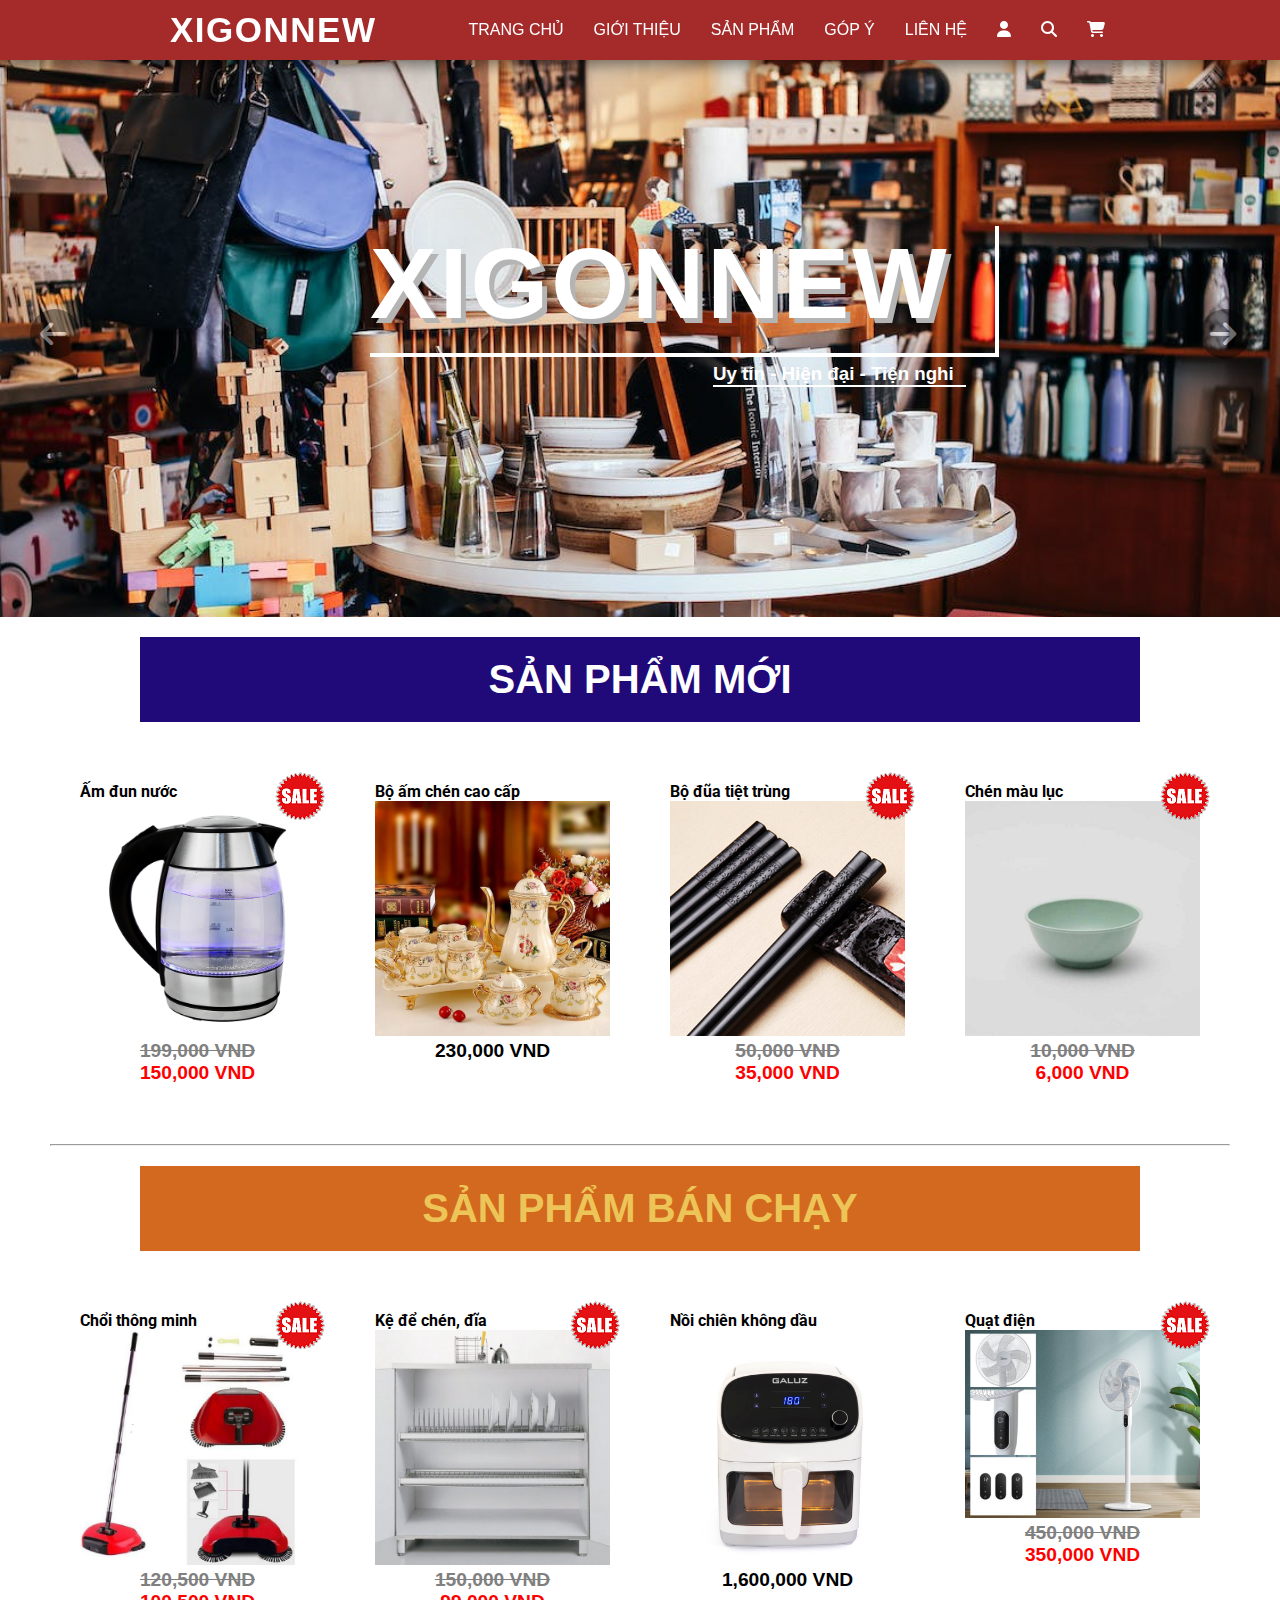
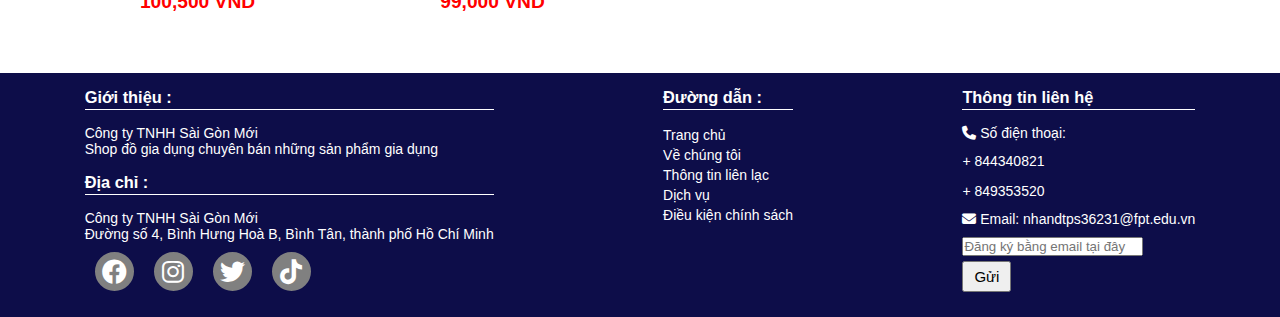
<file: IT18325-PS36231-Dư Trọng Nhân-ASM2/index.html>
<!DOCTYPE html>
<html lang="en">
    <head>
        <meta charset="UTF-8">
        <meta http-equiv="X-UA-Compatible" content="IE=edge">
        <meta name="viewport" content="width=device-width, initial-scale=1.0">
        <style>
            @import url('https://fonts.googleapis.com/css2?family=Roboto&display=swap');
          </style>
        <link rel="stylesheet"
            href="fontawesome-free-6.2.1-web/css/all.min.css">
        <link rel="stylesheet" href="all.css">
        <link rel="stylesheet" href="index.css">
        <script>
            var manghinh = [];
            var item=1;
             function nap (){
        for(var i=1; i<5; i++){
            manghinh[i]="url(hinh/dogd"+i+".jpeg)";
        }
        }
        setInterval(next, 3000);
        function back(){
            item--;
            if(item == 0){
                item = 4;
            }
            document.getElementById("banner").style.backgroundImage=manghinh[item];
        }
            function next(){
                item++;
                if(item==5){
                    item=1;
                }
                document.getElementById("banner").style.backgroundImage=manghinh[item];
            }
        </script>
        <title>Trang bán hàng</title>
    </head>
    <body onload="nap()">
        <header>
            <div class="inner-header container">
                <a href="" id="logo">XIGONNEW</a>
                <nav>
                    <ul id="main-menu">
                        <li><a href="index.html">Trang chủ</a>
                            <ul>
                                <li><a href="#">Flash sale</a></li>
                                <li><a href="#">Mua nhiều nhất</a></li>
                                <li><a href="#">Free ship</a></li>
                            </ul>
                        </li>
                        <li><a href="introduction.html">Giới thiệu</a></li>
                        <li><a href="#">Sản phẩm</a>
                            <ul>
                                <li><a href="#">Kệ để chén</a></li>
                                <li><a href="#">Tủ lạnh</a></li>
                                <li><a href="#">Máy giặt</a></li>
                                <li><a href="#">Nồi chiên không dầu</a></li>
                                <li><a href="#">Ấm đun nước</a></li>
                            </ul>
                        </li>
                        <li><a href="#">Góp ý</a></li>
                        <li><a href="#">Liên hệ</a>
                            <ul>
                                <li><a href="#">Điện thoại</a></li>
                                <li><a href="#">Email</a></li>
                            </ul>
                        </li>
                        <li><a href="subscribe.html"><i class="fa-solid
                                    fa-user"></i></a></li>
                        <li><a href="#"><i class="fa-solid fa-magnifying-glass"></i></a></li>
                        <li><a href="giohang.html"><i class="fa-solid
                                    fa-cart-shopping"></i></a></li>
                    </ul>
                </nav>
            </div>
        </header>
        <div id="banner">
            <div class="container">
                <div id="chamngon1">
                    <h1>XIGONNEW</h1>
                </div>
                <div id="chamngon2">
                    <h3>Uy tín - Hiện đại - Tiện nghi</h3>
                </div>
            </div>
            <div onclick="back()" id="left">
                <i class="fa-solid fa-arrow-left"></i>
            </div>
            <div onclick="next()" id="right">
                <i class="fa-solid fa-arrow-right"></i>
            </div>
        </div>
        <div class="container informa1">
            <h2>SẢN PHẨM MỚI</h2>
        </div>
        <article class="container2">
            <div class="list_items">
                <div class="column">
                    <div class="sanpham">
                        <div class="icon"><img src="hinh/zyro-image.png" alt=""></div>
                        <div class="ten">Ấm đun nước</div>
                        <img src="hinh/amnuoc.jpg" alt="">
                        <div class="giakhongdoi">
                            <div class="giadoi">
                                
                                <del>199,000 VND</del><br>
                                150,000 VND
                            </div>
                        </div>
                    </div>
                </div>
                <div class="column">
                    <a href="product1.html" >
                    <div class="sanpham">
                        <div class="ten">Bộ ấm chén cao cấp</div>
                        <img src="hinh/boamchen.jpg" alt="">
                        <div class="giakhongdoi">
                            <div style="font-size: larger;
                                font-weight: bolder;">
                                
                                230,000 VND
                            </div>
                        </div>
                    </div>
                </a>
                </div>
                <div class="column">
                    <div class="sanpham">
                        <div class="icon"><img src="hinh/zyro-image.png" alt=""></div>
                        <div class="ten">Bộ đũa tiệt trùng</div>
                        <img src="hinh/bodua.jpg" alt="">
                        <div class="giakhongdoi">
                            <div class="giadoi">
                                
                                <del>50,000 VND</del><br>
                                35,000 VND
                            </div>
                        </div>
                    </div>
                </div>
                <div class="column">
                    <div class="sanpham">
                        <div class="icon"><img src="hinh/zyro-image.png" alt=""></div>
                        <div class="ten">Chén màu lục</div>
                        <img src="hinh/chen.jpg" alt="">
                        <div class="giakhongdoi">
                            <div class="giadoi">
                                
                                <del>10,000 VND</del><br>
                                6,000 VND
                            </div>
                        </div>
                    </div>
                </div>
            </div>
            <hr>
            <div class="container informa2">
                <h2>SẢN PHẨM BÁN CHẠY</h2>
            </div>
            <div class="column">
                <a href="product.html">
                    <div class="sanpham">
                        <div class="icon"><img src="hinh/zyro-image.png" alt=""></div>
                        <div class="ten" style="color: black;">Chổi thông minh</div>
                        <img src="hinh/choithongminh.jpg" alt="">
                        <div class="giakhongdoi">
                            <div class="giadoi">
                                <del>120,500 VND</del><br>
                                100,500 VND
                            </div>
                        </div>
                    </div>
                </a>
            </div>
            <div class="column">
                <div class="sanpham">
                    <div class="icon"><img src="hinh//zyro-image.png" alt=""></div>
                    <div class="ten">Kệ để chén, đĩa</div>
                    <img src="hinh/kedechen.jpg" alt="">
                    <div class="giakhongdoi">
                        <div class="giadoi">
                            
                            <del>150,000 VND</del><br>
                            99,000 VND
                        </div>
                    </div>
                </div>
            </div>
            <div class="column">
                <div class="sanpham">
                    <div class="ten">Nồi chiên không dầu</div>
                    <img src="hinh/noichienkhongdau.jpg" alt="">
                    <div class="giakhongdoi">
                        <div style="font-size: larger;
                            font-weight: bolder;">
                            
                            1,600,000 VND
                        </div>
                    </div>
                </div>
            </div>
            <div class="column">
                <div class="sanpham">
                    <div class="icon"><img src="hinh/zyro-image.png" alt=""></div>
                    <div class="ten">Quạt điện</div>
                    <img src="hinh/quatdien.jpg" alt="">
                    <div class="giakhongdoi">
                        <div class="giadoi">
                            
                            <del>450,000 VND</del><br>
                            350,000 VND
                        </div>
                    </div>
                </div>
            </div>
        </article>
        <footer>
            <div id="container">
                <div class="introduction">
                    <h3>Giới thiệu :</h3>
                    <p>
                        Công ty TNHH Sài Gòn Mới <br>
                        Shop đồ gia dụng chuyên bán những sản phẩm gia dụng
                    </p>
                    <br>
                    <h3>Địa chỉ :</h3>
                    <p>
                        Công ty TNHH Sài Gòn Mới <br>
                        Đường số 4, Bình Hưng Hoà B, Bình Tân, thành phố Hồ Chí
                        Minh
                    </p>
                    <ul class="social">
                        <li><a href=""><i class="fa-brands fa-facebook"></i></a></li>
                        <li><a href=""><i class="fa-brands fa-instagram"></i></a></li>
                        <li><a href=""><i class="fa-brands fa-twitter"></i></a></li>
                        <li><a href=""><i class="fa-brands fa-tiktok"></i></a></li>
                    </ul>
                    </div>
                    <div class="link">
                        <h3>Đường dẫn :</h3>
                        <ul>
                            <li><a href="index.html">Trang chủ</a></li>
                            <li><a href="introduction.html">Về chúng tôi</a></li>
                            <li><a href="#">Thông tin liên lạc</a></li>
                            <li><a href="#">Dịch vụ</a></li>
                            <li><a href="#">Điều kiện chính sách</a></li>
                        </ul>
                    </div>
                    <div class="lh">
                        <h3>Thông tin liên hệ</h3>
                        <ul>
                            <li>
                                <span><i class="fa-solid fa-phone"></i> Số điện
                                    thoại:</span>
                                <span>
                                    <li><a href="#">+ 844340821</a></li>
                                    <li><a href="#">+ 849353520</a></li>

                                </span>
                            </li>
                            <li>
                                <span><i class="fa-solid fa-envelope"></i>
                                    Email:</span>
                                <span>
                                    nhandtps36231@fpt.edu.vn
                                </span>
                            </li>
                            <li>
                                <form action="">
                                    <input type="email" class="email"
                                        placeholder="Đăng ký bằng email tại đây">
                                         <br>
                                    <input type="button" class="send"
                                        value="Gửi">
                                </form>
                            </li>
                        </ul>
                    </div>
                </div>
            </footer>
        </body>
    </html>
</file>
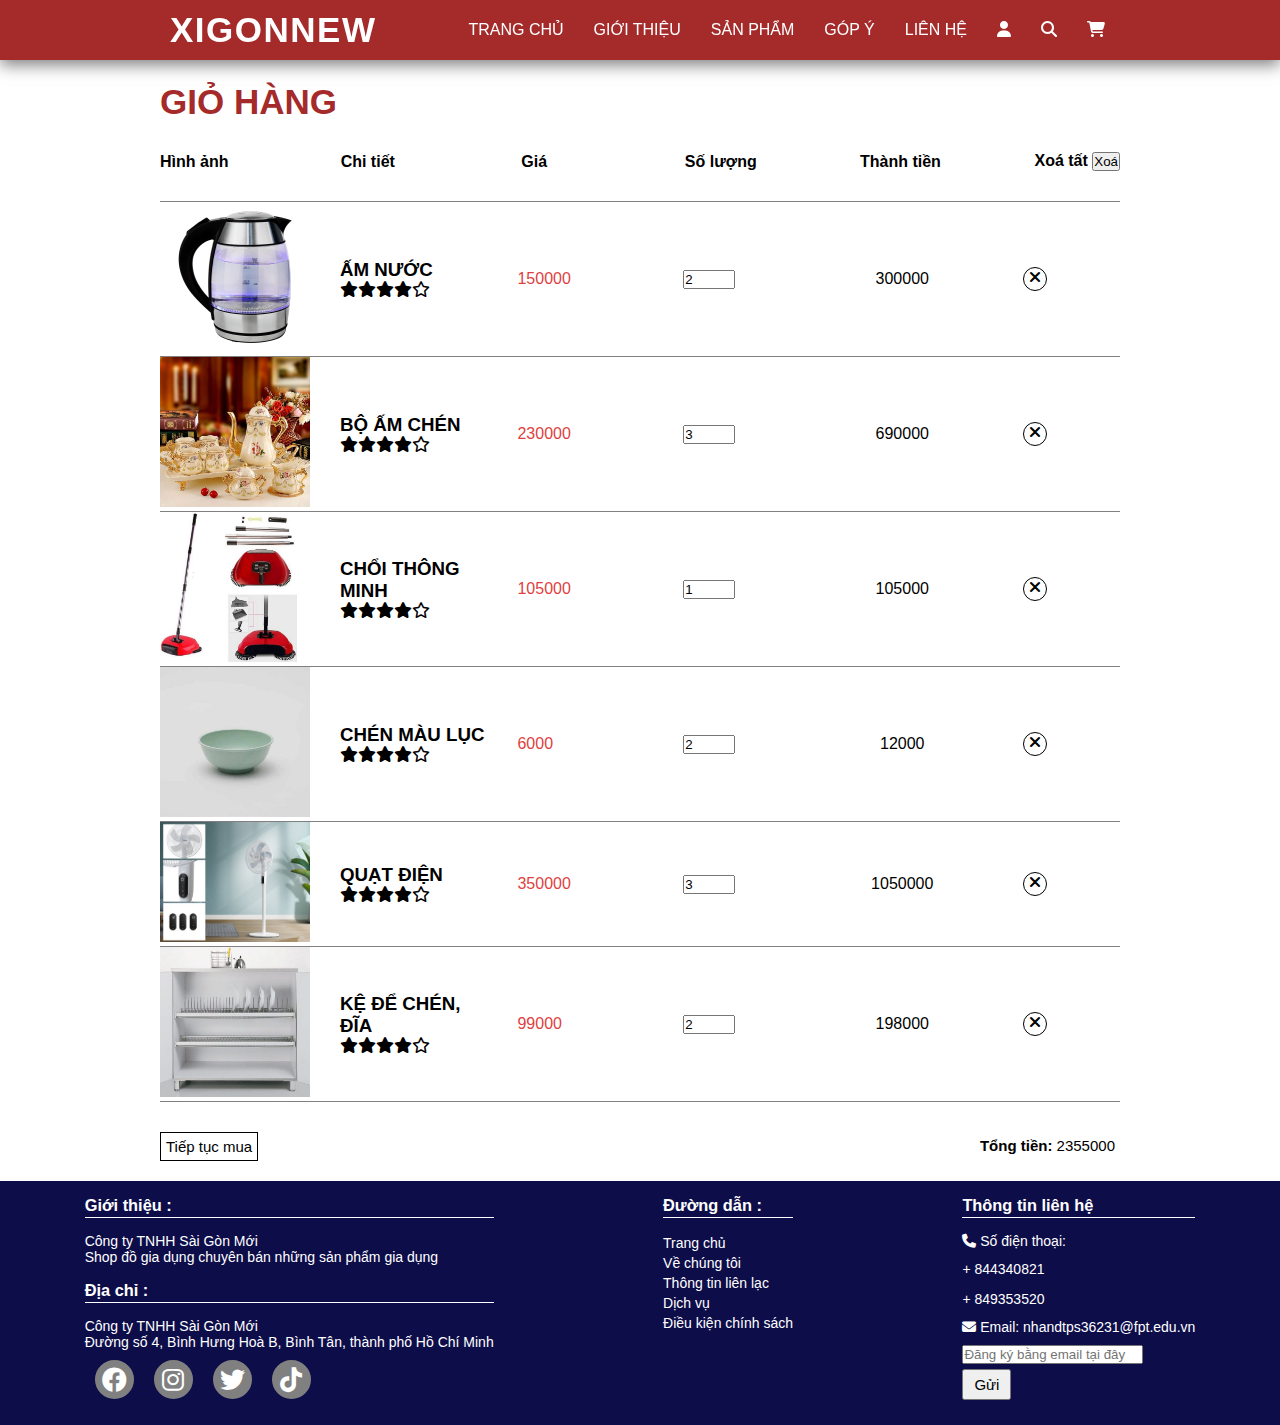
<file: IT18325-PS36231-Dư Trọng Nhân-ASM2/giohang.html>
<!DOCTYPE html>
<html lang="en">
<head>
    <meta charset="UTF-8">
    <meta http-equiv="X-UA-Compatible" content="IE=edge">
    <meta name="viewport" content="width=device-width, initial-scale=1.0">
    <link rel="stylesheet" href="fontawesome-free-6.2.1-web/css/all.min.css">
    <link rel="stylesheet" href="all.css">
    <link rel="stylesheet" href="giohang.css">
    <script>
        var mang = [
            {   
                hinh: "hinh/amnuoc.jpg",
                ten: "ẤM NƯỚC",
                gia: 150000,
                soluong:2
            },
            {   
                hinh: "hinh/boamchen.jpg",
                ten: "BỘ ẤM CHÉN",
                gia: 230000,
                soluong: 3
            },
            {   
                hinh: "hinh/choithongminh.jpg",
                ten: "CHỔI THÔNG MINH",
                gia: 105000,
                soluong: 1
            },
            {   
                hinh: "hinh/chen.jpg",
                ten: "CHÉN MÀU LỤC",
                gia: 6000,
                soluong: 2
            },
            {   
                hinh: "hinh/quatdien.jpg",
                ten: "QUẠT ĐIỆN",
                gia: 350000,
                soluong: 3
            },
            {   
                hinh: "hinh/kedechen.jpg",
                ten: "KỆ ĐỂ CHÉN, ĐĨA",
                gia: 99000,
                soluong: 2
            }
        ];
        function nap(){
           var table= document.getElementById("table");
           table.innerHTML="";
           for(var i=0;i<mang.length;i++){
            var row=document.createElement("tr");
            table.appendChild(row);
            var mot = mang[i];
            row.innerHTML=`
            <td class="td0"><img src="${mot.hinh}" alt=""></td>
                <td class="td1">
                    <h3>${mot.ten}</h3>
                    <span><i class="fa-solid fa-star"></i><i class="fa-solid fa-star"></i><i class="fa-solid fa-star"></i><i class="fa-solid fa-star"></i><i class="fa-regular fa-star"></i></span>
                </td>
                <td class="price td2">
                    ${mot.gia}
                </td>
                <td class="price td3">
                    <input type="number" min="1" max="10" value="${mot.soluong}"
                    onchange="soluongmoi(${i}, this.value)">
                </td>
                <td class="td5" style="width: 250px; text-align: center;">
                    ${mot.gia*mot.soluong}
                </td>
                <td class="price td4">
                    <div><i class="fa-solid fa-xmark" onclick="xoa(${i})" ></i></div>
                </td>
            `;
            tongtien()
           }
        }
        function soluongmoi(item, value){
            mang[item].soluong=value;
            nap();
        }
        function xoa(item){
            mang.splice(item, 1);
            nap();
            tongtien();
        }
        function tongtien(){
            var tong=0;
            for(var i=0;i<mang.length;i++){
              var tien=mang[i].gia * mang[i].soluong;
                tong+=tien;
            }
            document.getElementById("tongtien").innerHTML=tong;
        }
        function xoatat(){
            mang.splice(0,mang.length);
            nap();
            tongtien();
        }
    </script>
    <title>Giỏ hàng</title>
</head>
<body onload="nap()">
    <header>
        <div class="inner-header container">
            <a href="" id="logo">XIGONNEW</a>
            <nav>
                <ul id="main-menu">
                    <li><a href="index.html">Trang chủ</a>
                        <ul>
                            <li><a href="#">Flash sale</a></li>
                            <li><a href="#">Mua nhiều nhất</a></li>
                            <li><a href="#">Free ship</a></li>
                        </ul>
                    </li>
                    <li><a href="introduction.html">Giới thiệu</a></li>
                    <li><a href="#">Sản phẩm</a>
                        <ul>
                            <li><a href="#">Kệ để chén</a></li>
                            <li><a href="#">Tủ lạnh</a></li>
                            <li><a href="#">Máy giặt</a></li>
                            <li><a href="#">Nồi chiên không dầu</a></li>
                            <li><a href="#">Ấm đun nước</a></li>
                        </ul>
                    </li>
                    <li><a href="#">Góp ý</a></li>
                    <li><a href="#">Liên hệ</a>
                        <ul>
                            <li><a href="#">Điện thoại</a></li>
                            <li><a href="#">Email</a></li>
                        </ul>
                    </li>
                    <li><a href="subscribe.html"><i class="fa-solid fa-user"></i></a></li>
                    <li><a href="#"><i class="fa-solid fa-magnifying-glass"></i></a></li>
                    <li><a href="giohang.html"><i class="fa-solid fa-cart-shopping"></i></a></li>
                </ul>
            </nav>
        </div>
    </header>
    <div class="cart container">
            <h2>GIỎ HÀNG</h2>
            <table class="part">
            <tr style="font-weight: bold;">
                <td style="width: 150px;">Hình ảnh</td>
                <td style="width: 150px; padding-left: 31px;">Chi tiết</td>
                <td style="width: 150px;padding-left: 31px;">Giá</td>
                <td style="width: 100px; text-align: center;">Số lượng</td>
                <td style="width: 200px; text-align: center; padding-left: 30px;">
                    Thành tiền
                </td>
                <td style="text-align: right; width: 120px;">
                    Xoá tất <input type="button" value="Xoá" onclick="xoatat()">
                </td>
            </tr>
        </table>
        <table class="part" border="1" id="table"> 
        </table>
                <div class="container">
                <button class="button1">Tiếp tục mua</button><div class="button2">Tổng tiền: <span id="tongtien"></span></div>
            </div>
    </div>
    <footer>
        <div id="container">
                <div class="introduction">
                    <h3>Giới thiệu :</h3>
                    <p>
                        Công ty TNHH Sài Gòn Mới <br>
                        Shop đồ gia dụng chuyên bán những sản phẩm gia dụng
                    </p>
                    <br>
                    <h3>Địa chỉ :</h3>
                    <p>
                        Công ty TNHH Sài Gòn Mới <br>
                        Đường số 4, Bình Hưng Hoà B, Bình Tân, thành phố Hồ Chí Minh
                    </p>
                <ul class="social">
                    <li><a href=""><i class="fa-brands fa-facebook"></i></a></li>
                    <li><a href=""><i class="fa-brands fa-instagram"></i></a></li>
                    <li><a href=""><i class="fa-brands fa-twitter"></i></a></li>
                    <li><a href=""><i class="fa-brands fa-tiktok"></i></a></li>
                </div>
                <div class="link">
                    <h3>Đường dẫn :</h3>
                    <ul>
                        <li><a href="index.html">Trang chủ</a></li>
                        <li><a href="introduction.html">Về chúng tôi</a></li>
                        <li><a href="#">Thông tin liên lạc</a></li>
                        <li><a href="#">Dịch vụ</a></li>
                        <li><a href="#">Điều kiện chính sách</a></li>
                    </ul>
                </div>
                <div class="lh">
                    <h3>Thông tin liên hệ</h3>
                    <ul>
                        <li>
                            <span><i class="fa-solid fa-phone"></i> Số điện thoại:</span>
                            <span>
                                <li><a href="#">+ 844340821</a></li>
                                  <li><a href="#">+ 849353520</a></li> 
                                                         
                            </span>
                        </li>
                        <li>
                            <span><i class="fa-solid fa-envelope"></i> Email:</span>
                            <span>
                                nhandtps36231@fpt.edu.vn
                            </span>
                        </li>
                        <li>
                            <form action="">
                                <input type="email" class="email" placeholder="Đăng ký bằng email tại đây"> <br>
                                <input type="button" class="send" value="Gửi">
                            </form>
                        </li>
                    </ul>
                </div>
        </div>
    </footer>
</body>
</html>
</file>
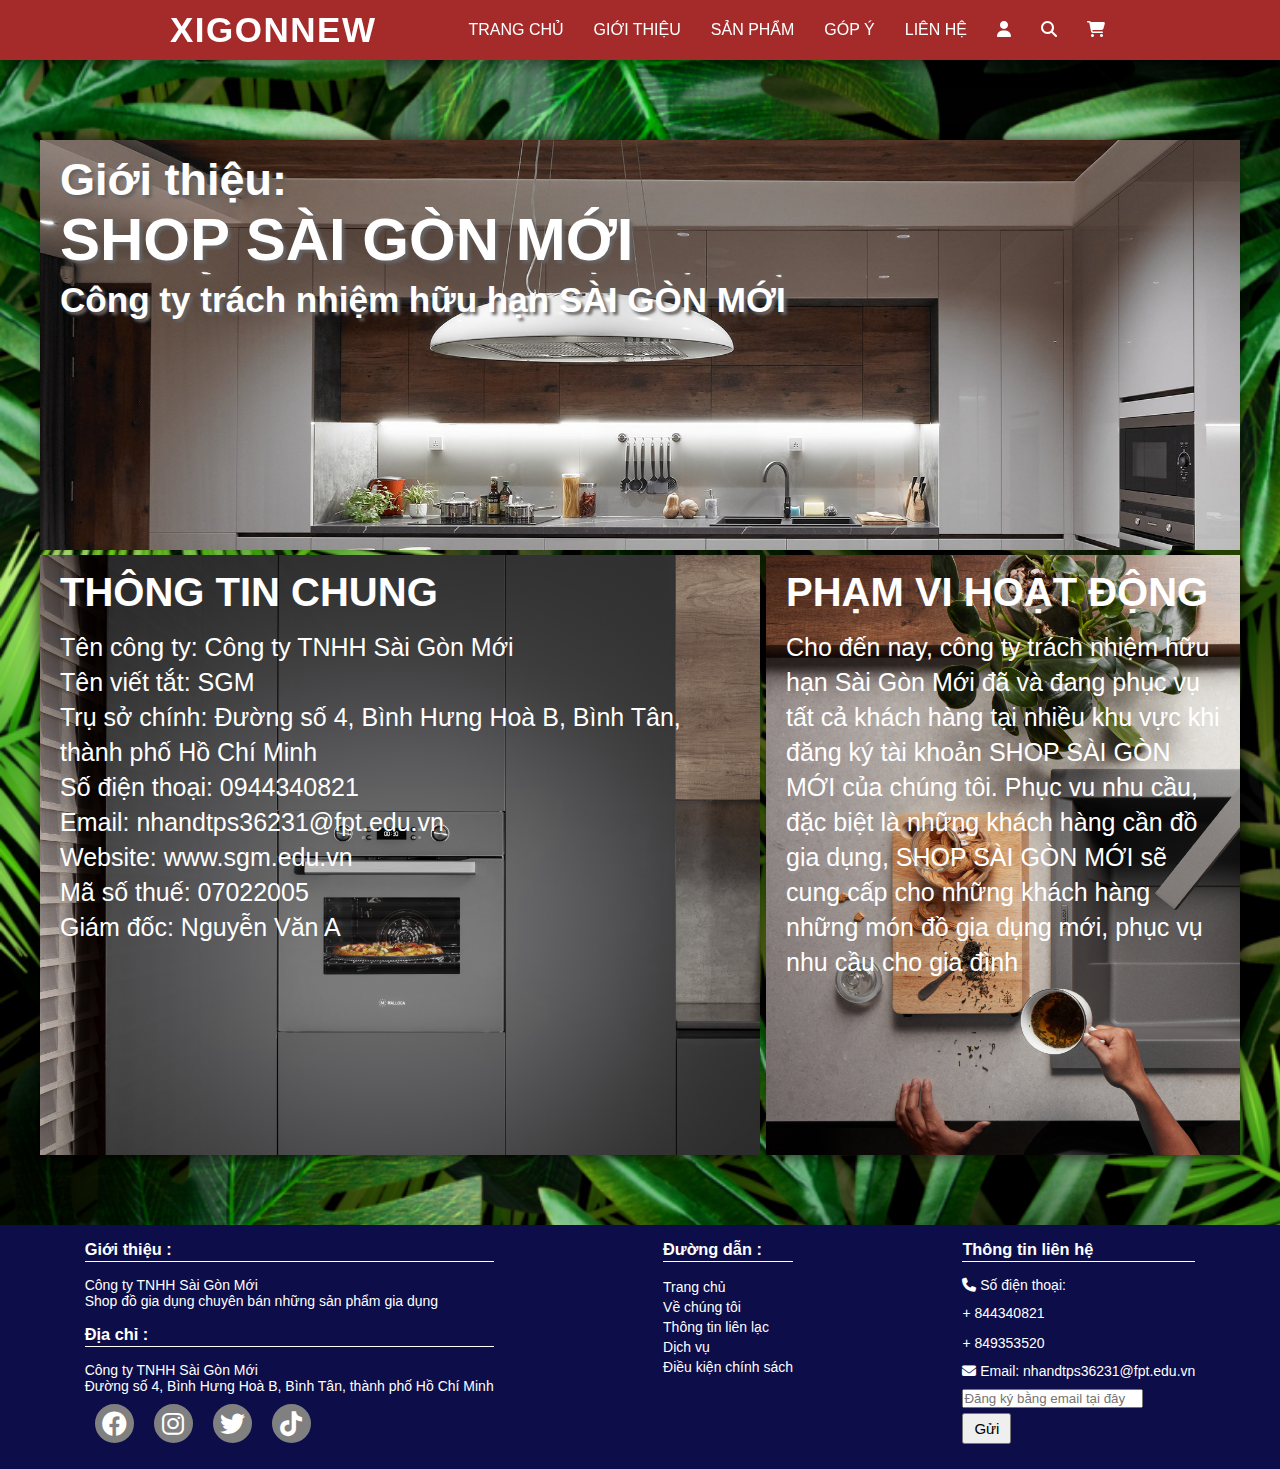
<file: IT18325-PS36231-Dư Trọng Nhân-ASM2/introduction.html>
<!DOCTYPE html>
<html lang="en">
<head>
    <meta charset="UTF-8">
    <meta http-equiv="X-UA-Compatible" content="IE=edge">
    <meta name="viewport" content="width=device-width, initial-scale=1.0">
    <link rel="stylesheet" href="fontawesome-free-6.2.1-web/css/all.min.css">
    <link rel="stylesheet" href="all.css">
    <link rel="stylesheet" href="introduction.css">
    <title>Giới thiệu</title>
</head>
<body>
    <header>
        <div class="inner-header container">
            <a href="" id="logo">XIGONNEW</a>
            <nav>
                <ul id="main-menu">
                    <li><a href="index.html">Trang chủ</a>
                        <ul>
                            <li><a href="#">Flash sale</a></li>
                            <li><a href="#">Mua nhiều nhất</a></li>
                            <li><a href="#">Free ship</a></li>
                        </ul>
                    </li>
                    <li><a href="introduction.html">Giới thiệu</a></li>
                    <li><a href="#">Sản phẩm</a>
                        <ul>
                            <li><a href="#">Kệ để chén</a></li>
                            <li><a href="#">Tủ lạnh</a></li>
                            <li><a href="#">Máy giặt</a></li>
                            <li><a href="#">Nồi chiên không dầu</a></li>
                            <li><a href="#">Ấm đun nước</a></li>
                        </ul>
                    </li>
                    <li><a href="#">Góp ý</a></li>
                    <li><a href="#">Liên hệ</a>
                        <ul>
                            <li><a href="#">Điện thoại</a></li>
                            <li><a href="#">Email</a></li>
                        </ul>
                    </li>
                    <li><a href="subscribe.html"><i class="fa-solid fa-user"></i></a></li>
                    <li><a href="#"><i class="fa-solid fa-magnifying-glass"></i></a></li>
                    <li><a href="giohang.html"><i class="fa-solid fa-cart-shopping"></i></a></li>
                </ul>
            </nav>
        </div>
    </header>
    <div class="container1" >
    <div class="dau">
        <h2 style="text-shadow: 3px 3px 3px rgb(102, 100, 100);">Giới thiệu:</h2>
        <h1 style="text-shadow: 3px 3px 3px rgb(102, 100, 100);">SHOP SÀI GÒN MỚI</h1>
        <h3 style="text-shadow: 3px 3px 3px rgb(102, 100, 100);">Công ty trách nhiệm hữu hạn SÀI GÒN MỚI</h3>
    </div>
    <div class="chung">
        <h2>THÔNG TIN CHUNG</h2>
        <p>
        Tên công ty: Công ty TNHH Sài Gòn Mới <br>
        Tên viết tắt: SGM <br>
        Trụ sở chính: Đường số 4, Bình Hưng Hoà B, Bình Tân, thành phố Hồ Chí Minh <br>
        Số điện thoại: 0944340821 <br>
        Email: nhandtps36231@fpt.edu.vn <br>
        Website: www.sgm.edu.vn <br>
        Mã số thuế: 07022005 <br>
        Giám đốc: Nguyễn Văn A
        </p>
    </div>
    <div class="phamvi">
        <h2>PHẠM VI HOẠT ĐỘNG</h2>
        <p>
        Cho đến nay, công ty trách nhiệm hữu hạn Sài Gòn Mới đã và đang phục vụ tất cả khách hàng tại nhiều khu vực khi đăng ký tài khoản SHOP SÀI GÒN MỚI của chúng tôi. 
        Phục vu nhu cầu, đặc biệt là những khách hàng cần đồ gia dụng, SHOP SÀI GÒN MỚI sẽ cung cấp cho những khách hàng những món đồ gia dụng mới, phục vụ nhu cầu cho gia đình
        </p>
    </div>
</div>
<footer>
    <div id="container">
            <div class="introduction">
                <h3>Giới thiệu :</h3>
                <p>
                    Công ty TNHH Sài Gòn Mới <br>
                    Shop đồ gia dụng chuyên bán những sản phẩm gia dụng
                </p>
                <br>
                <h3>Địa chỉ :</h3>
                <p>
                    Công ty TNHH Sài Gòn Mới <br>
                    Đường số 4, Bình Hưng Hoà B, Bình Tân, thành phố Hồ Chí Minh
                </p>
            <ul class="social">
                <li><a href=""><i class="fa-brands fa-facebook"></i></a></li>
                <li><a href=""><i class="fa-brands fa-instagram"></i></a></li>
                <li><a href=""><i class="fa-brands fa-twitter"></i></a></li>
                <li><a href=""><i class="fa-brands fa-tiktok"></i></a></li>
            </div>
            <div class="link">
                <h3>Đường dẫn :</h3>
                <ul>
                    <li><a href="">Trang chủ</a></li>
                    <li><a href="">Về chúng tôi</a></li>
                    <li><a href="">Thông tin liên lạc</a></li>
                    <li><a href="">Dịch vụ</a></li>
                    <li><a href="">Điều kiện chính sách</a></li>
                </ul>
            </div>
            <div class="lh">
                <h3>Thông tin liên hệ</h3>
                <ul>
                    <li>
                        <span><i class="fa-solid fa-phone"></i> Số điện thoại:</span>
                        <span>
                            
                                <li><a href="">+ 844340821</a></li>
                              <li><a href="">+ 849353520</a></li> 
                                                     
                        </span>
                    </li>
                    <li>
                        <span><i class="fa-solid fa-envelope"></i> Email:</span>
                        <span>
                            nhandtps36231@fpt.edu.vn
                        </span>
                    </li>
                    <li>
                        <form action="">
                            <input type="email" class="email" placeholder="Đăng ký bằng email tại đây"> <br>
                            <input type="button" class="send" value="Gửi">
                        </form>
                    </li>
                </ul>
            </div>
    </div>
</footer>
</body>
</html>
</file>
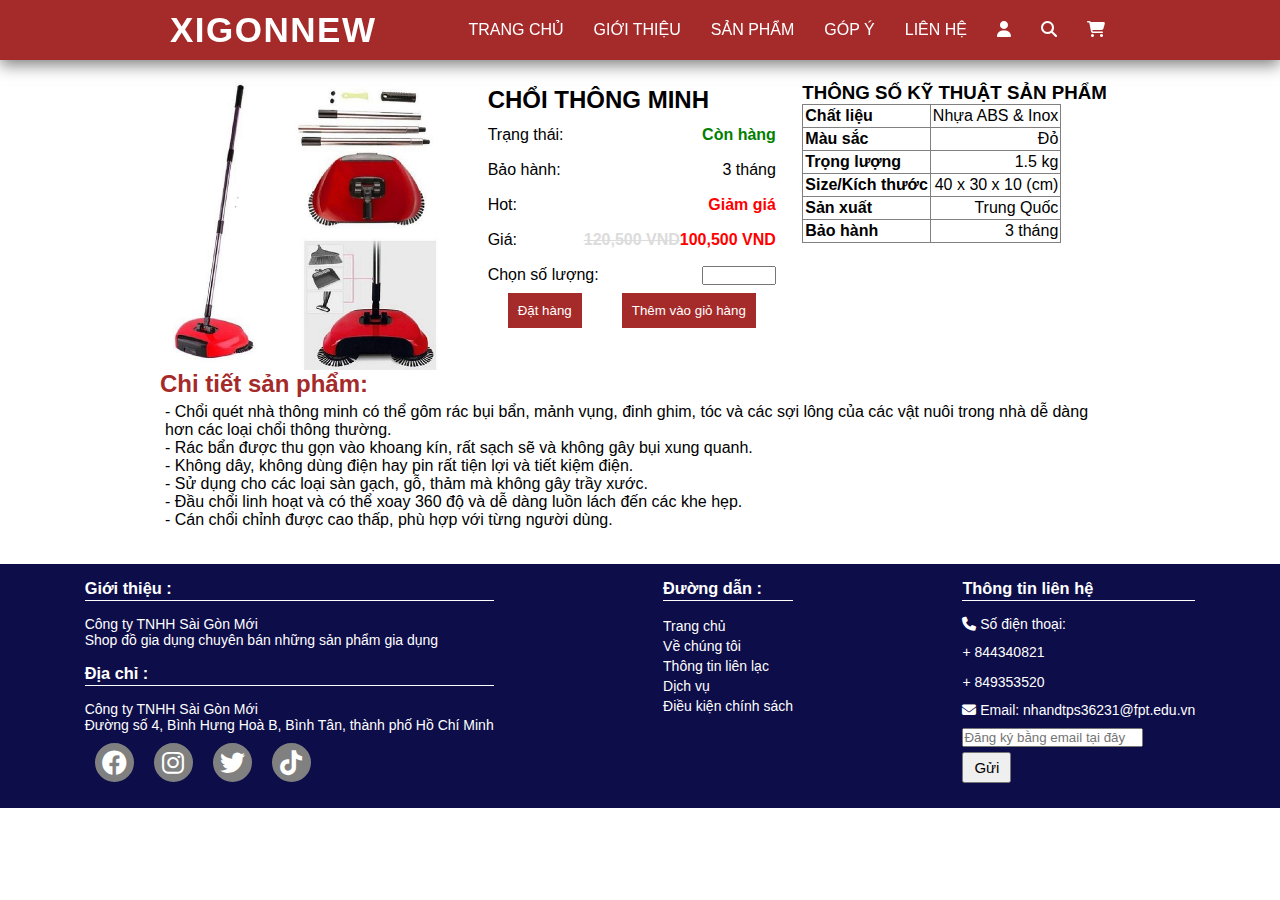
<file: IT18325-PS36231-Dư Trọng Nhân-ASM2/product.html>
<!DOCTYPE html>
<html lang="en">
<head>
    <meta charset="UTF-8">
    <meta http-equiv="X-UA-Compatible" content="IE=edge">
    <meta name="viewport" content="width=device-width, initial-scale=1.0">
    <link rel="stylesheet" href="fontawesome-free-6.2.1-web/css/all.min.css">
    <link rel="stylesheet" href="all.css">
    <link rel="stylesheet" href="product.css">
    <title>Sản phẩm</title>
</head>
<body>
    <header>
        <div class="inner-header container">
            <a href="" id="logo">XIGONNEW</a>
            <nav>
                <ul id="main-menu">
                    <li><a href="index.html">Trang chủ</a>
                        <ul>
                            <li><a href="#">Flash sale</a></li>
                            <li><a href="#">Mua nhiều nhất</a></li>
                            <li><a href="#">Free ship</a></li>
                        </ul>
                    </li>
                    <li><a href="introduction.html">Giới thiệu</a></li>
                    <li><a href="#">Sản phẩm</a>
                        <ul>
                            <li><a href="#">Kệ để chén</a></li>
                            <li><a href="#">Tủ lạnh</a></li>
                            <li><a href="#">Máy giặt</a></li>
                            <li><a href="#">Nồi chiên không dầu</a></li>
                            <li><a href="#">Ấm đun nước</a></li>
                        </ul>
                    </li>
                    <li><a href="#">Góp ý</a></li>
                    <li><a href="#">Liên hệ</a>
                        <ul>
                            <li><a href="#">Điện thoại</a></li>
                            <li><a href="#">Email</a></li>
                        </ul>
                    </li>
                    <li><a href="subscribe.html"><i class="fa-solid fa-user"></i></a></li>
                    <li><a href="#"><i class="fa-solid fa-magnifying-glass"></i></a></li>
                    <li><a href="giohang.html"><i class="fa-solid fa-cart-shopping"></i></a></li>
                </ul>
            </nav>
        </div>
    </header>
    <div class="product-tanner container">
            <img src="hinh/choithongminh.jpg" alt="" width="30%">
            <div class="infor1">
                <h2>CHỔI THÔNG MINH</h2>
                <div><span>Trạng thái:</span><span class="proper" style="color: green; font-weight: bold;">Còn hàng</span></div>
                <div><span >Bảo hành:</span><span class="proper">3 tháng</span></div>
                <div><span >Hot:</span><span class="proper" style="color: red; font-weight: bold;">Giảm giá</span></div>
                <div><span >Giá:</span><span class="proper" style="font-weight: bold; color: red;"><del style="color: gainsboro;">120,500 VND</del>100,500 VND</span></div>
                <div><span>Chọn số lượng:</span> <span class="proper"><input type="number" min="1" max="100" step="1" style="width: 70px;"></span></div>
                <div class="button"><button>Đặt hàng</button><button>Thêm vào giỏ hàng</button></div>
            </div>
            <div class="infor2">
                <h3>THÔNG SỐ KỸ THUẬT SẢN PHẨM</h3>
                <table border="1">
        <tr>
            <th>Chất liệu</th>
            <td>Nhựa ABS & Inox</td>
        </tr>
        <tr>
            <th>Màu sắc</th>
            <td>Đỏ</td>
        </tr>
        <tr>
            <th>Trọng lượng</th>
            <td>1.5 kg</td>
        </tr>
        <tr>
            <th>Size/Kích thước</th>
            <td>40 x 30 x 10 (cm)</td>
        </tr>
        <tr>
            <th>Sản xuất</th>
            <td>Trung Quốc</td>
        </tr>
        <tr>
            <th>Bảo hành</th>
            <td>3 tháng</td>
        </tr>
    </table>
            </div>
    </div>
    <div class="ChitietSP container" style="clear: both">
        <h2 style="color: brown;">Chi tiết sản phẩm:</h2>
        <p style="padding: 5px;">
        - Chổi quét nhà thông minh có thể gôm rác bụi bẩn, mảnh vụng, đinh ghim, tóc và các sợi lông của các vật nuôi trong nhà dễ dàng hơn các loại chổi thông thường.<br>
        - Rác bẩn được thu gọn vào khoang kín, rất sạch sẽ và không gây bụi xung quanh. <br>
        - Không dây, không dùng điện hay pin rất tiện lợi và tiết kiệm điện. <br>
        - Sử dụng cho các loại sàn gạch, gỗ, thảm mà không gây trầy xước. <br>
        - Đầu chổi linh hoạt và có thể xoay 360 độ và dễ dàng luồn lách đến các khe hẹp.<br>
        - Cán chổi chỉnh được cao thấp, phù hợp với từng người dùng.
        </p>
    </div>
    <footer>
        <div id="container">
                <div class="introduction">
                    <h3>Giới thiệu :</h3>
                    <p>
                        Công ty TNHH Sài Gòn Mới <br>
                        Shop đồ gia dụng chuyên bán những sản phẩm gia dụng
                    </p>
                    <br>
                    <h3>Địa chỉ :</h3>
                    <p>
                        Công ty TNHH Sài Gòn Mới <br>
                        Đường số 4, Bình Hưng Hoà B, Bình Tân, thành phố Hồ Chí Minh
                    </p>
                <ul class="social">
                    <li><a href=""><i class="fa-brands fa-facebook"></i></a></li>
                    <li><a href=""><i class="fa-brands fa-instagram"></i></a></li>
                    <li><a href=""><i class="fa-brands fa-twitter"></i></a></li>
                    <li><a href=""><i class="fa-brands fa-tiktok"></i></a></li>
                </div>
                <div class="link">
                    <h3>Đường dẫn :</h3>
                    <ul>
                        <li><a href="">Trang chủ</a></li>
                        <li><a href="">Về chúng tôi</a></li>
                        <li><a href="">Thông tin liên lạc</a></li>
                        <li><a href="">Dịch vụ</a></li>
                        <li><a href="">Điều kiện chính sách</a></li>
                    </ul>
                </div>
                <div class="lh">
                    <h3>Thông tin liên hệ</h3>
                    <ul>
                        <li>
                            <span><i class="fa-solid fa-phone"></i> Số điện thoại:</span>
                            <span>
                                
                                    <li><a href="">+ 844340821</a></li>
                                  <li><a href="">+ 849353520</a></li> 
                                                         
                            </span>
                        </li>
                        <li>
                            <span><i class="fa-solid fa-envelope"></i> Email:</span>
                            <span>
                                nhandtps36231@fpt.edu.vn
                            </span>
                        </li>
                        <li>
                            <form action="">
                                <input type="email" class="email" placeholder="Đăng ký bằng email tại đây"> <br>
                                <input type="button" class="send" value="Gửi">
                            </form>
                        </li>
                    </ul>
                </div>
        </div>
    </footer>
</body>
</html>
</file>
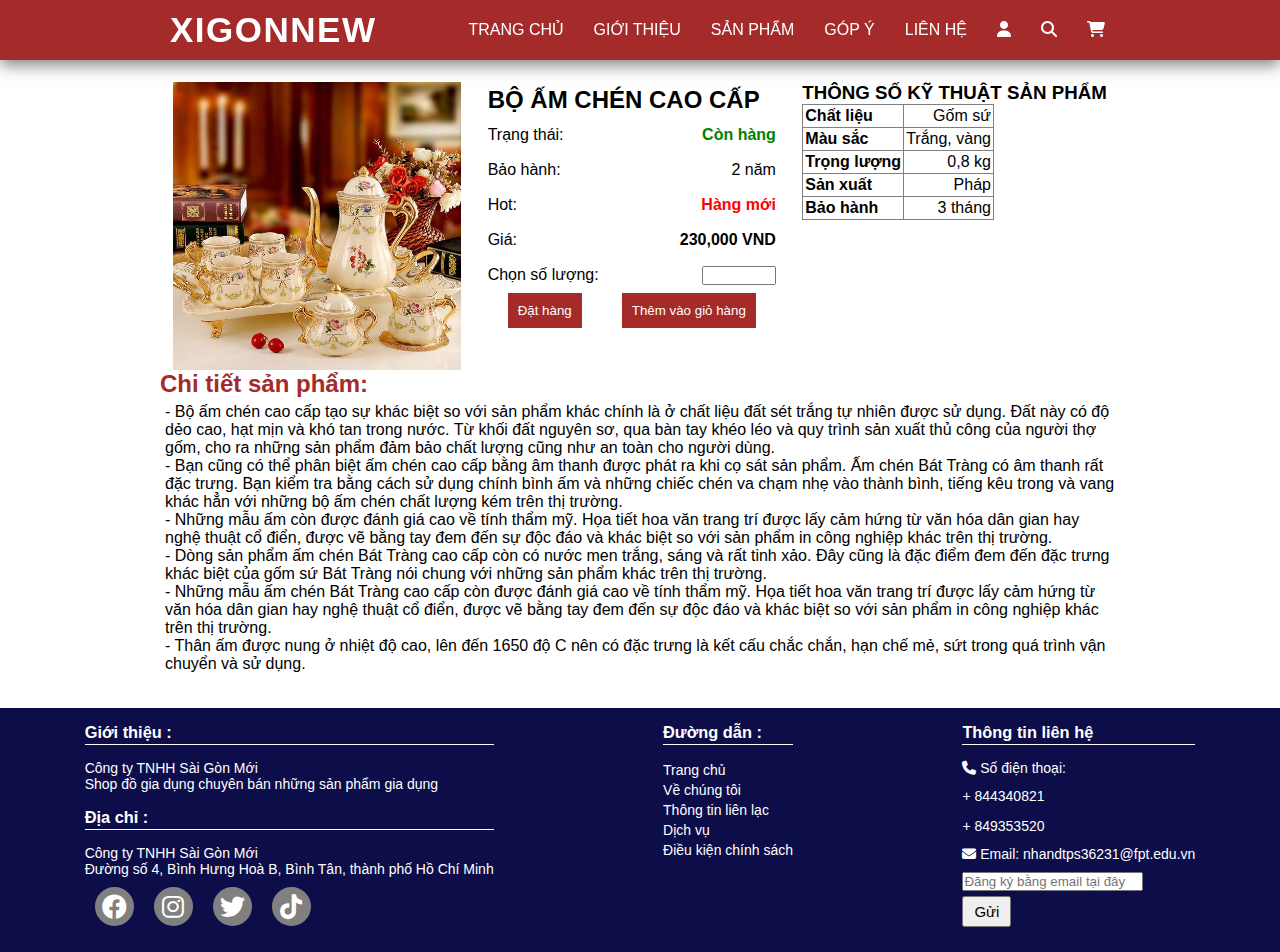
<file: IT18325-PS36231-Dư Trọng Nhân-ASM2/product1.html>
<!DOCTYPE html>
<html lang="en">
<head>
    <meta charset="UTF-8">
    <meta http-equiv="X-UA-Compatible" content="IE=edge">
    <meta name="viewport" content="width=device-width, initial-scale=1.0">
    <link rel="stylesheet" href="fontawesome-free-6.2.1-web/css/all.min.css">
    <link rel="stylesheet" href="all.css">
    <link rel="stylesheet" href="product.css">
    <title>Sản phẩm</title>
</head>
<body>
    <header>
        <div class="inner-header container">
            <a href="" id="logo">XIGONNEW</a>
            <nav>
                <ul id="main-menu">
                    <li><a href="index.html">Trang chủ</a>
                        <ul>
                            <li><a href="#">Flash sale</a></li>
                            <li><a href="#">Mua nhiều nhất</a></li>
                            <li><a href="#">Free ship</a></li>
                        </ul>
                    </li>
                    <li><a href="introduction.html">Giới thiệu</a></li>
                    <li><a href="#">Sản phẩm</a>
                        <ul>
                            <li><a href="#">Kệ để chén</a></li>
                            <li><a href="#">Tủ lạnh</a></li>
                            <li><a href="#">Máy giặt</a></li>
                            <li><a href="#">Nồi chiên không dầu</a></li>
                            <li><a href="#">Ấm đun nước</a></li>
                        </ul>
                    </li>
                    <li><a href="#">Góp ý</a></li>
                    <li><a href="#">Liên hệ</a>
                        <ul>
                            <li><a href="#">Điện thoại</a></li>
                            <li><a href="#">Email</a></li>
                        </ul>
                    </li>
                    <li><a href="subscribe.html"><i class="fa-solid fa-user"></i></a></li>
                    <li><a href="#"><i class="fa-solid fa-magnifying-glass"></i></a></li>
                    <li><a href="giohang.html"><i class="fa-solid fa-cart-shopping"></i></a></li>
                </ul>
            </nav>
        </div>
    </header>
    <div class="product-tanner container">
            <img src="hinh/boamchen.jpg" alt="" width="30%">
            <div class="infor1">
                <h2>BỘ ẤM CHÉN CAO CẤP</h2>
                <div><span>Trạng thái:</span><span class="proper" style="color: green; font-weight: bold;">Còn hàng</span></div>
                <div><span >Bảo hành:</span><span class="proper">2 năm</span></div>
                <div><span >Hot:</span><span class="proper" style="color: red; font-weight: bold;">Hàng mới</span></div>
                <div><span >Giá:</span><span class="proper" style="font-weight: bold;">230,000 VND</span></div>
                <div><span>Chọn số lượng:</span> <span class="proper"><input type="number" min="1" max="100" step="1" style="width: 70px;"></span></div>
                <div class="button"><button>Đặt hàng</button><button>Thêm vào giỏ hàng</button></div>
            </div>
            <div class="infor2">
                <h3>THÔNG SỐ KỸ THUẬT SẢN PHẨM</h3>
                <table border="1">
        <tr>
            <th>Chất liệu</th>
            <td>Gốm sứ</td>
        </tr>
        <tr>
            <th>Màu sắc</th>
            <td>Trắng, vàng</td>
        </tr>
        <tr>
            <th>Trọng lượng</th>
            <td>0,8 kg</td>
        </tr>
        <tr>
            <th>Sản xuất</th>
            <td>Pháp</td>
        </tr>
        <tr>
            <th>Bảo hành</th>
            <td>3 tháng</td>
        </tr>
    </table>
            </div>
    </div>
    <div class="ChitietSP container" style="clear: both">
        <h2 style="color: brown;">Chi tiết sản phẩm:</h2>
        <p style="padding: 5px;">
        - Bộ ấm chén cao cấp tạo sự khác biệt so với sản phẩm khác chính là ở chất liệu đất sét trắng tự nhiên được sử dụng. Đất này có độ dẻo cao, hạt mịn và khó tan trong nước. Từ khối đất nguyên sơ, qua bàn tay khéo léo và quy trình sản xuất thủ công của người thợ gốm, cho ra những sản phẩm đảm bảo chất lượng cũng như an toàn cho người dùng.<br>
        - Bạn cũng có thể phân biệt ấm chén cao cấp bằng âm thanh được phát ra khi cọ sát sản phẩm. Ấm chén Bát Tràng có âm thanh rất đặc trưng. Bạn kiểm tra bằng cách sử dụng chính bình ấm và những chiếc chén va chạm nhẹ vào thành bình, tiếng kêu trong và vang khác hẳn với những bộ ấm chén chất lượng kém trên thị trường. <br>
        - Những mẫu ấm còn được đánh giá cao về tính thẩm mỹ. Họa tiết hoa văn trang trí được lấy cảm hứng từ văn hóa dân gian hay nghệ thuật cổ điển, được vẽ bằng tay đem đến sự độc đáo và khác biệt so với sản phẩm in công nghiệp khác trên thị trường. <br>
        - Dòng sản phẩm ấm chén Bát Tràng cao cấp còn có nước men trắng, sáng và rất tinh xảo. Đây cũng là đặc điểm đem đến đặc trưng khác biệt của gốm sứ Bát Tràng nói chung với những sản phẩm khác trên thị trường. <br>
        - Những mẫu ấm chén Bát Tràng cao cấp còn được đánh giá cao về tính thẩm mỹ. Họa tiết hoa văn trang trí được lấy cảm hứng từ văn hóa dân gian hay nghệ thuật cổ điển, được vẽ bằng tay đem đến sự độc đáo và khác biệt so với sản phẩm in công nghiệp khác trên thị trường.<br>
        - Thân ấm được nung ở nhiệt độ cao, lên đến 1650 độ C nên có đặc trưng là kết cấu chắc chắn, hạn chế mẻ, sứt trong quá trình vận chuyển và sử dụng.
        </p>
    </div>
    <footer>
        <div id="container">
                <div class="introduction">
                    <h3>Giới thiệu :</h3>
                    <p>
                        Công ty TNHH Sài Gòn Mới <br>
                        Shop đồ gia dụng chuyên bán những sản phẩm gia dụng
                    </p>
                    <br>
                    <h3>Địa chỉ :</h3>
                    <p>
                        Công ty TNHH Sài Gòn Mới <br>
                        Đường số 4, Bình Hưng Hoà B, Bình Tân, thành phố Hồ Chí Minh
                    </p>
                <ul class="social">
                    <li><a href=""><i class="fa-brands fa-facebook"></i></a></li>
                    <li><a href=""><i class="fa-brands fa-instagram"></i></a></li>
                    <li><a href=""><i class="fa-brands fa-twitter"></i></a></li>
                    <li><a href=""><i class="fa-brands fa-tiktok"></i></a></li>
                </div>
                <div class="link">
                    <h3>Đường dẫn :</h3>
                    <ul>
                        <li><a href="">Trang chủ</a></li>
                        <li><a href="">Về chúng tôi</a></li>
                        <li><a href="">Thông tin liên lạc</a></li>
                        <li><a href="">Dịch vụ</a></li>
                        <li><a href="">Điều kiện chính sách</a></li>
                    </ul>
                </div>
                <div class="lh">
                    <h3>Thông tin liên hệ</h3>
                    <ul>
                        <li>
                            <span><i class="fa-solid fa-phone"></i> Số điện thoại:</span>
                            <span>
                                
                                    <li><a href="">+ 844340821</a></li>
                                  <li><a href="">+ 849353520</a></li> 
                                                         
                            </span>
                        </li>
                        <li>
                            <span><i class="fa-solid fa-envelope"></i> Email:</span>
                            <span>
                                nhandtps36231@fpt.edu.vn
                            </span>
                        </li>
                        <li>
                            <form action="">
                                <input type="email" class="email" placeholder="Đăng ký bằng email tại đây"> <br>
                                <input type="button" class="send" value="Gửi">
                            </form>
                        </li>
                    </ul>
                </div>
        </div>
    </footer>
</body>
</html>
</file>
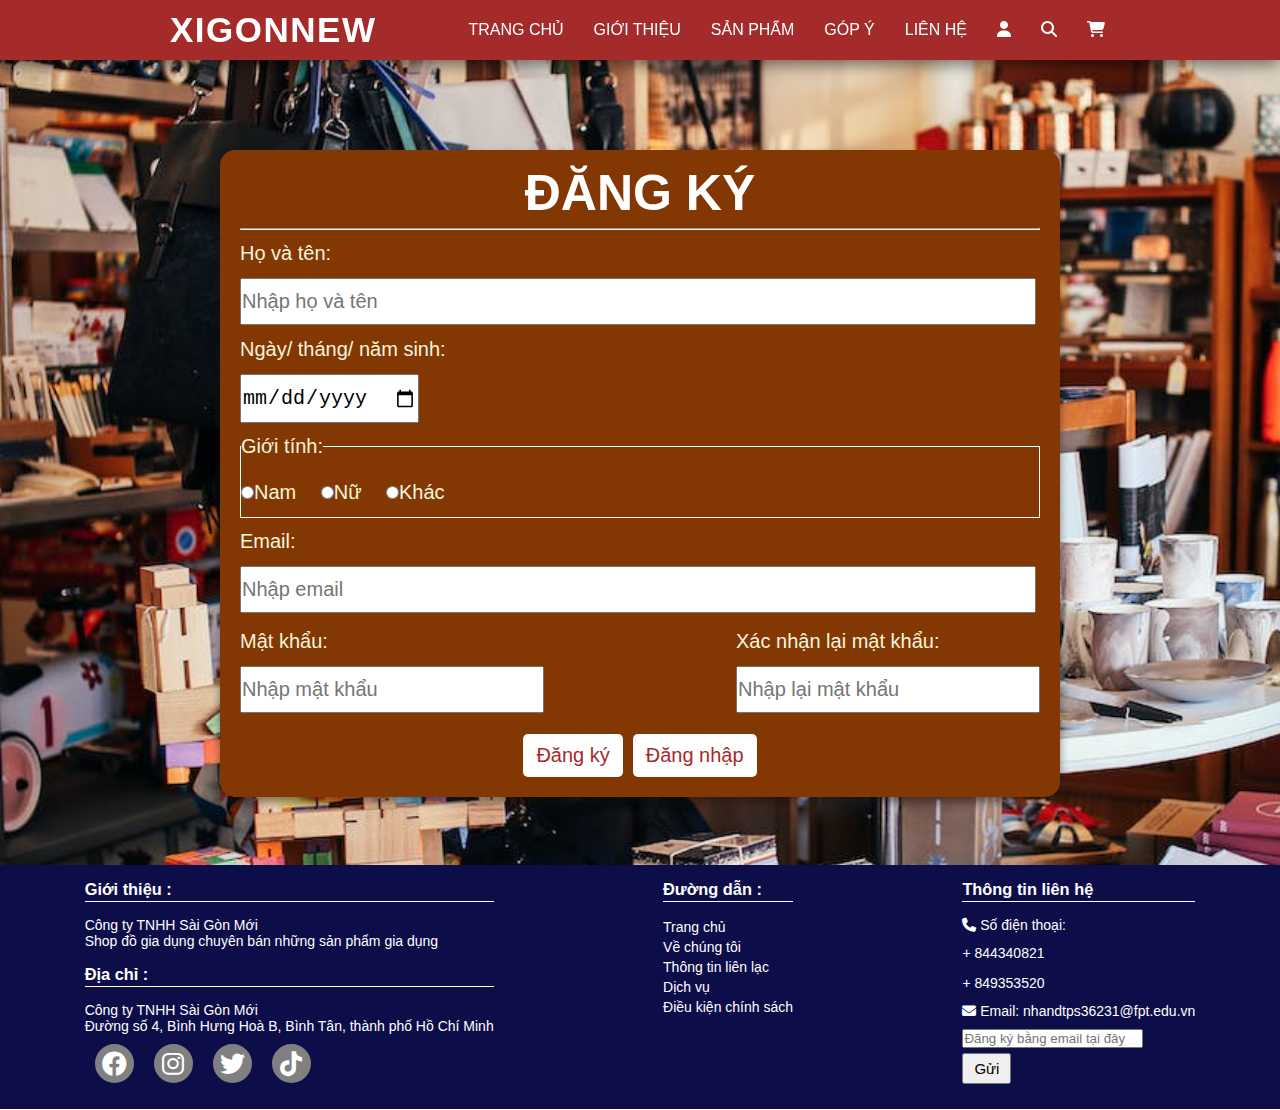
<file: IT18325-PS36231-Dư Trọng Nhân-ASM2/subscribe.html>
<!DOCTYPE html>
<html lang="en">
<head>
    <meta charset="UTF-8">
    <meta http-equiv="X-UA-Compatible" content="IE=edge">
    <meta name="viewport" content="width=device-width, initial-scale=1.0">
    <link rel="stylesheet" href="fontawesome-free-6.2.1-web/css/all.min.css">
    <link rel="stylesheet" href="all.css">
    <link rel="stylesheet" href="subscribe.css">
    <title>Đăng ký</title>
</head>
<body style="background-image: url(hinh/dogd1.jpeg); background-repeat: none;background-size: cover;">
    <header>
        <div class="inner-header container">
            <a href="" id="logo">XIGONNEW</a>
            <nav>
                <ul id="main-menu">
                    <li><a href="index.html">Trang chủ</a>
                        <ul>
                            <li><a href="#">Flash sale</a></li>
                            <li><a href="#">Mua nhiều nhất</a></li>
                            <li><a href="#">Free ship</a></li>
                        </ul>
                    </li>
                    <li><a href="introduction.html">Giới thiệu</a></li>
                    <li><a href="#">Sản phẩm</a>
                        <ul>
                            <li><a href="#">Kệ để chén</a></li>
                            <li><a href="#">Tủ lạnh</a></li>
                            <li><a href="#">Máy giặt</a></li>
                            <li><a href="#">Nồi chiên không dầu</a></li>
                            <li><a href="#">Ấm đun nước</a></li>
                        </ul>
                    </li>
                    <li><a href="#">Góp ý</a></li>
                    <li><a href="#">Liên hệ</a>
                        <ul>
                            <li><a href="#">Điện thoại</a></li>
                            <li><a href="#">Email</a></li>
                        </ul>
                    </li>
                    <li><a href="subscribe.html"><i class="fa-solid fa-user"></i></a></li>
                    <li><a href="#"><i class="fa-solid fa-magnifying-glass"></i></a></li>
                    <li><a href="giohang.html"><i class="fa-solid fa-cart-shopping"></i></a></li>
                </ul>
            </nav>
        </div>
    </header>
    <form action="" class="form" name="f1">
        <div class="tam"><label class="caption"for="">ĐĂNG KÝ</label></div>
        <hr>
        <label for="">Họ và tên:</label>
        <br>
        <input class="mot" type="text" placeholder="Nhập họ và tên" name="ten" onkeyup="loi()">
        <div id="ten"></div>
        <label for="">Ngày/ tháng/ năm sinh:</label><br>
        <input  class="nam" type="date" name="ngaysinh" onkeyup="loi1()">
        <div id="ngaysinh"></div>
        <fieldset>
        <legend>Giới tính:</legend>
        <label class="muoi" for="1"><input type="radio" name="gt" id="1">Nam</label>
        <label class="muoi" for="2"><input type="radio" name="gt" id="2">Nữ</label>
        <label class="muoi" for="3"><input type="radio" name="gt" id="3">Khác</label>
        </fieldset>
        <div id="gt"></div>
        <label for="">Email:</label><br>
        <input class="mot bon"type="text" placeholder="Nhập email" name="email" onkeyup="loi2()">
        <div id="email"></div>
        <div class="sau">
        <label for="">Mật khẩu:</label><br>
        <input class="mk" type="password" placeholder="Nhập mật khẩu" onkeyup="loi3()" name="pass1">
        <div id="pass12"></div>
        <div id="pass1"></div>
        </div>
        <div class="bay">
        <label for="">Xác nhận lại mật khẩu:</label><br>
        <input class="mk" type="password" placeholder="Nhập lại mật khẩu" onkeyup="loi4()" name="pass2"><br>
        <div id="pass2"></div>
        </div>
        <div class="tam"> <input type="button" value="Đăng ký" name="dk" onclick="checkform(),fValidForm()"><input type="button" value="Đăng nhập" name="dk" ></div>
    </form>
    <footer>
        <div id="container">
                <div class="introduction">
                    <h3>Giới thiệu :</h3>
                    <p>
                        Công ty TNHH Sài Gòn Mới <br>
                        Shop đồ gia dụng chuyên bán những sản phẩm gia dụng
                    </p>
                    <br>
                    <h3>Địa chỉ :</h3>
                    <p>
                        Công ty TNHH Sài Gòn Mới <br>
                        Đường số 4, Bình Hưng Hoà B, Bình Tân, thành phố Hồ Chí Minh
                    </p>
                <ul class="social">
                    <li><a href=""><i class="fa-brands fa-facebook"></i></a></li>
                    <li><a href=""><i class="fa-brands fa-instagram"></i></a></li>
                    <li><a href=""><i class="fa-brands fa-twitter"></i></a></li>
                    <li><a href=""><i class="fa-brands fa-tiktok"></i></a></li>
                </div>
                <div class="link">
                    <h3>Đường dẫn :</h3>
                    <ul>
                        <li><a href="">Trang chủ</a></li>
                        <li><a href="">Về chúng tôi</a></li>
                        <li><a href="">Thông tin liên lạc</a></li>
                        <li><a href="">Dịch vụ</a></li>
                        <li><a href="">Điều kiện chính sách</a></li>
                    </ul>
                </div>
                <div class="lh">
                    <h3>Thông tin liên hệ</h3>
                    <ul>
                        <li>
                            <span><i class="fa-solid fa-phone"></i> Số điện thoại:</span>
                            <span>
                                
                                    <li><a href="">+ 844340821</a></li>
                                  <li><a href="">+ 849353520</a></li> 
                                                         
                            </span>
                        </li>
                        <li>
                            <span><i class="fa-solid fa-envelope"></i> Email:</span>
                            <span>
                                nhandtps36231@fpt.edu.vn
                            </span>
                        </li>
                        <li>
                            <form action="">
                                <input type="email" class="email" placeholder="Đăng ký bằng email tại đây"> <br>
                                <input type="button" class="send" value="Gửi">
                            </form>
                        </li>
                    </ul>
                </div>
        </div>
    </footer>
    <script>
        function isCheckGT(){
    let arrGT = document.getElementsByName("gt");
    for (let i = 0; i< arrGT.length; i++){
        if(arrGT[i].checked == true){
            return true;
        }
    }
    return false;
}
function fValidForm(){
    if(isCheckGT()==false){
        document.getElementById("gt").innerHTML="<span>*</span>Bạn phải chọn giới tính";
        return;
    }else{document.getElementById("gt").innerHTML="";}
}
    
        function checkform(){
            var loi="";
            if(document.f1.ngaysinh.value==""){
                loi+="1";
                document.getElementById("ngaysinh").innerHTML="<span>*</span>Bạn chưa nhập ngày sinh !";
            }else{document.getElementById("ngaysinh").innerHTML="";}
            if(document.f1.ten.value==""){
                loi+="2";
                document.getElementById("ten").innerHTML="<span>*</span>Bạn chưa nhập tên !";
            }else{
            document.getElementById("ten").innerHTML="";}
            if(document.f1.email.value==""){
                loi+="3";
                document.getElementById("email").innerHTML="<span>*</span>Bạn chưa nhập email !";
            }else{document.getElementById("email").innerHTML="";}
            if(document.f1.pass1.value != document.f1.pass2.value){
                loi+="Password không trùng nhau !";
                document.getElementById("pass12").innerHTML="<span>*</span>Password không trùng nhau !";
            }else{
                document.getElementById("pass12").innerHTML="";
            }
            if(document.f1.pass1.value==""){
                loi+="4";
                document.getElementById("pass1").innerHTML="<span>*</span>Bạn chưa nhập mật khẩu!";
            }else{document.getElementById("pass1").innerHTML="";}
            if(document.f1.pass2.value==""){
                loi+="5";
                document.getElementById("pass2").innerHTML="<span>*</span>Bạn chưa nhập lại mật khẩu!";
            }else{document.getElementById("pass2").innerHTML="";}
            if(loi==""){
                alert("Bạn đã đăng ký thành công");
            }
        }
        function loi(){
            if(document.f1.ten.value==""){
                document.getElementById("ten").innerHTML="<span>*</span>Bạn chưa nhập tên !";
            }else{
            document.getElementById("ten").innerHTML="";}
        }
        function loi1(){
            if(document.f1.ngaysinh.value==""){
                document.getElementById("ngaysinh").innerHTML="<span>*</span>Bạn chưa nhập ngày sinh !";
            }else{document.getElementById("ngaysinh").innerHTML="";}
        }
        function loi2(){
            if(document.f1.email.value==""){
                document.getElementById("email").innerHTML="<span>*</span>Bạn chưa nhập email !";
            }else{document.getElementById("email").innerHTML="";}
        }
        function loi3(){
            if(document.f1.pass1.value==""){
                document.getElementById("pass1").innerHTML="<span>*</span>Bạn chưa nhập mật khẩu!";
            }else{document.getElementById("pass1").innerHTML="";}
        }
        function loi4(){
            if(document.f1.pass2.value==""){
                document.getElementById("pass2").innerHTML="<span>*</span>Bạn chưa nhập lại mật khẩu!";
            }else{document.getElementById("pass2").innerHTML="";}
        }
    </script>
</body>
</html>
</file>
<file: IT18325-PS36231-Dư Trọng Nhân-ASM2/all.css>
header>.inner-header>nav>#main-menu>li{
    position: relative;
}
header>.inner-header>nav>#main-menu>li>ul{
    position:absolute;
    display: none;
    list-style: none;
}
header>.inner-header>nav>#main-menu>li:hover>ul{
    
    display: block;
}
header>.inner-header>nav>#main-menu>li>ul>li>a{
    background-color: brown;
    width: 150px;
}
header>.inner-header>nav>#main-menu>li>ul>li>a:hover{
    background-color: rgb(13, 13, 73);
    color: white;
}
.social a:hover{
    background-color: black;
    border: 2px solid black;
}
.lh a:hover{
    color: gray;
}
.link a:hover{
    color:gray;
}
nav>#main-menu>li>a:hover{
    color:rgb(13, 13, 73);
}
</file>
<file: IT18325-PS36231-Dư Trọng Nhân-ASM2/index.css>
*{
    padding: 0;
    margin: 0;
}

ul{
    list-style: none;
}
a{
    text-decoration: none;
}
body{
    font-family: 'Segoe UI', Tahoma, Geneva, Verdana, sans-serif;
}
.inner-header{
    display: flex;
    justify-content: space-between;
    align-items: center;
}
.container2{
    margin: 0 auto;
    max-width: 1260px;
}
.container{
    margin: 0 auto;
    max-width: 960px;
}
ul#main-menu{
    display: flex;
}
ul#main-menu a{
    color: white;
    padding: 10px 15px;
    text-transform: uppercase;
    display: block;
}
#logo{
    padding-left: 10px;
    color: white;
    font-weight: bold;
    font-size: 35px;
    letter-spacing: 1.5px;
    display: block;
}
header{
    z-index: 2;
    background-color: brown;
    position: fixed;
    top: 0;
    left: 0;
    padding: 10px 0;
    width: 100%;
    box-shadow: 0 5px 15px rgba(0, 0, 0, 0.5);
}
#chamngon1{
    text-shadow: 5px 5px rgb(180, 180, 180);
    letter-spacing: 2px;
    position: absolute;
    left: 370px;
    bottom: 260px;
    font-size: 50px;
    color: white;
    letter-spacing: 3px;
    padding-right: 45px;
    padding-bottom: 12px;
    border-right: 4px solid white;
    border-bottom: 4px solid white;
}
#chamngon2{
    position: absolute;
    color: white;
    bottom: 230px;
    left: 713px;
    border-bottom:  solid white 2px;
    padding-right: 12px;
    font-weight: bold;
}
#banner{
    margin: 0 auto;
    padding-top: 67px;
    position: relative;
    background-image: url(hinh/dogd1.jpeg);
    min-height: 550px;
    min-width: 100%;
    background-size: cover;
}
#left{
    position: absolute;
    top: 50%;
    left: 30px;
    color: white;
    height: 50px;
    width: 50px;
    border-radius: 50px;
    background-color: black;
    opacity: 0.4;    
}
#right{
    position: absolute;
    top: 50%;
    right: 30px;
    color: white;
    height: 50px;
    width: 50px;
    border-radius: 50px;
    background-color:black;
    opacity: 0.4; 
}
#left:hover{
    transition: 0.15s;
    transform: translateX(-10px);
    opacity: 1;
}
#right:hover{
    transition: 0.15s;
    transform: translateX(10px);
    opacity: 1;
}
#left>i{
    font-size: 30px;
    padding: 10px;
}
#right>i{
    font-size: 30px;
    padding: 10px;
}
.column{
    max-width: 25%;
    float: left;
}
.sanpham{
    font-size: 16px;
    z-index: 1;
    position: relative;
    padding: 10px;
    margin: 50px 20px;
    text-align: center; 
}
.icon{
    position: absolute;
    right:0px;
    top:0px;
}
img{
    max-width: 100%;
}
.giadoi{
    color: red;
    font-size: larger;
    font-weight: bolder;
}
del{
    color: gray;
}
.giakhongdoi{
    color:black;
}
.sanpham:hover{
    transition: 0.15s;
    transform: translateY(-10px);
    box-shadow: 0 5px 8px rgba(27, 20, 20, 0.493) ;
}
.ten{
    font-family: 'Roboto', sans-serif;
    float: left;
    margin-right: 10px;
    font-weight: bold;
}
article{
    padding: 0 50px;
}
footer{
    padding: 15px 0;
    font-size: 14px;
    background-color: rgb(13, 13, 73);
    clear: both;
    color: white;
}
#container{
    display: flex;
    justify-content: space-around;
}
footer #container h3{
    border-bottom:  solid white 1px;
    padding-bottom: 2px;
    margin-bottom: 15px;
}
.social{
    display: flex;
}
.social a{
    border-radius: 35px;
    color: white;
    width: 35px;
    height: 35px;
    border: 2px solid gray;
    background-color: gray;
    display: flex;
    margin: 0 10px;
    margin-top: 10px;
    justify-content: center;
    align-items: center;
    font-size: 25px;
}
.link a{
    color: white;
    display: block;
    font-size: 14px;
    padding: 2px 0;
}
.lh a{
    color: white;
    display: block;
    font-size: 14px;
    padding: 2px 0;
}
.send{
    margin-top: 5px;
    padding: 5px 10px ;
    font-size: 15px;
}
.lh>ul>li{
    margin: 10px 0;
}
.informa1{
    margin-top: 20px;
    padding: 20px;
    background-color: rgb(32, 10, 122);
    width: 100%;
}
.informa1 h2{
    font-size: 40px;
    color: white;
    text-align: center;
    align-items: center;
}
.informa2{
    margin-top: 20px;
    padding: 20px;
    background-color: chocolate;
    width: 100%;
}
.informa2 h2{
    font-size: 40px;
    color: rgb(236, 196, 87);
    text-align: center;
    align-items: center;
}
.list-items{
    max-height: 500px;
    background-color: white;
}
.column a{
    color: black;
}
</file>
<file: IT18325-PS36231-Dư Trọng Nhân-ASM2/giohang.css>
*{
    padding: 0;
    margin: 0;
}

ul{
    list-style: none;
}
a{
    text-decoration: none;
}
body{
    font-family: 'Segoe UI', Tahoma, Geneva, Verdana, sans-serif;
}
.inner-header{
    display: flex;
    justify-content: space-between;
    align-items: center;
}
.container{
    margin: 0 auto;
    max-width: 960px;
}
ul#main-menu{
    display: flex;
}
ul#main-menu a{
    color: white;
    padding: 10px 15px;
    text-transform: uppercase;
    display: block;
}
#logo{
    padding-left: 10px;
    color: white;
    font-weight: bold;
    font-size: 35px;
    letter-spacing: 1.5px;
    display: block;
}
header{
    z-index: 2;
    background-color: brown;
    position: fixed;
    top: 0;
    left: 0;
    padding: 10px 0;
    width: 100%;
    box-shadow: 0 5px 15px rgba(0, 0, 0, 0.5);
}
footer{
    padding: 15px 0;
    font-size: 14px;
    background-color: rgb(13, 13, 73);
    clear: both;
    color: white;
}
#container{
    display: flex;
    justify-content: space-around;
}
footer #container h3{
    border-bottom:  solid white 1px;
    padding-bottom: 2px;
    margin-bottom: 15px;
}
.social{
    display: flex;
}
.social a{
    border-radius: 35px;
    color: white;
    width: 35px;
    height: 35px;
    border: 2px solid gray;
    background-color: gray;
    display: flex;
    margin: 0 10px;
    margin-top: 10px;
    justify-content: center;
    align-items: center;
    font-size: 25px;
}
.link a{
    color: white;
    display: block;
    font-size: 14px;
    padding: 2px 0;
}
.lh a{
    color: white;
    display: block;
    font-size: 14px;
    padding: 2px 0;
}
.send{
    margin-top: 5px;
    padding: 5px 10px ;
    font-size: 15px;
}
.lh>ul>li{
    margin: 10px 0;
}
.cart{
    margin-top: 82px;
}
table img{
    width: 150px;
}
.price{
    text-align: center;
}
.part{
    border-collapse:collapse ;
}
.td0{
    width: 150px;
    border-left: 0 solid black;
    border-right: 0 solid black;
}
.td1{
    padding-left: 30px;
    border-left: 0 solid black;
    border-right: 0 solid black;
    width: 150px; text-align: left;
}
.td2{
    color: rgb(224, 63, 63);
    border-left: 0 solid black;
    border-right: 0 solid black;
    width: 150px;
    padding-left: 31px;
    text-align: left;
}
.td3{
    border-right: 0 solid black;
    border-left: 0 solid black;
    width: 100px; text-align: left;
    padding-left: 20px;
}
.td4{
    border-right: 0 solid black;
    border-left: 0 solid black;
    width: 100px;
    text-align: center;
}
.td5{
    border-right: 0 solid black;
    border-left: 0 solid black;
}
.part{
    border-right: 0 solid black;
    border-left: 0 solid black;
    margin: 30px 0;
}
h2{
    color: brown;
    font-size: 35px;
}
h3{
    font-weight: bold
}
.button1{
    background-color: white;
    border: solid 1px black;
    padding: 5px;
    font-size: 15px;
    float: left;
    margin-bottom: 20px;
}
.button2{
    font-weight: bold;
    padding: 5px;
    font-size: 15px;
    float: right;
    margin-bottom: 20px;
}
#tongtien{
    font-weight: normal;
}
.td4 div{
    background-color: white;
    height: 20px;
    width: 20px;
    border-radius: 20px;
    text-align: center;
    padding: 1px;
    border: 1px solid black;
    color: black;
}
</file>
<file: IT18325-PS36231-Dư Trọng Nhân-ASM2/introduction.css>
*{
    padding: 0;
    margin: 0;
}

ul{
    list-style: none;
}
a{
    text-decoration: none;
}
body{
    background-image: url(hinh/tree1.jpg);
    font-family: 'Segoe UI', Tahoma, Geneva, Verdana, sans-serif;
    background-size: cover;
}
.inner-header{
    display: flex;
    justify-content: space-between;
    align-items: center;
}
.container{
    margin: 0 auto;
    max-width: 960px;
}
ul#main-menu{
    display: flex;
}
ul#main-menu a{
    color: white;
    padding: 10px 15px;
    text-transform: uppercase;
    display: block;
}
#logo{
    padding-left: 10px;
    color: white;
    font-weight: bold;
    font-size: 35px;
    letter-spacing: 1.5px;
    display: block;
}
header{
    z-index: 2;
    background-color: brown;
    position: fixed;
    top: 0;
    left: 0;
    padding: 10px 0;
    width: 100%;
    box-shadow: 0 5px 15px rgba(0, 0, 0, 0.5);
}
#chamngon1{
    text-shadow: 5px 5px rgb(180, 180, 180);
    letter-spacing: 2px;
    position: absolute;
    left: 370px;
    bottom: 260px;
    font-size: 50px;
    color: white;
    letter-spacing: 3px;
    padding-right: 45px;
    padding-bottom: 12px;
    border-right: 4px solid white;
    border-bottom: 4px solid white;
}
#chamngon2{
    position: absolute;
    color: white;
    bottom: 230px;
    left: 713px;
    border-bottom:  solid white 2px;
    padding-right: 12px;
    font-weight: bold;
}
.dau{
    margin-top: 140px;
    background-image: url(hinh/bg26.jpg);
    padding: 10px 0 0 20px;
    background-color: brown;
    color: white;
    font-family: 'Segoe UI', Tahoma, Geneva, Verdana, sans-serif;
    font-weight: bold;
    font-size: 30px;
    text-align: left;
    width: 1800;
    min-height: 400px;
    line-height: 60px;
    margin-bottom: 5px;
    background-size: cover;
    box-shadow: 0 -3px 10px rgba(0, 0, 0, 0.5);
}
.chung{
    position: relative;
    z-index: 1;
    width: 100%;
    background-size: cover;
    line-height: 35px;
    background-color:rgb(253, 208, 149);
    color: rgb(17, 29, 85);
    font-size: 25px;
    width: 60%;
    float: left;
    margin-bottom: 70px;
    min-height: 600px;
    background-image: url(hinh/bg270703.png);
    box-shadow: -5px 5px 10px rgba(0, 0, 0, 0.5);
}
.chung>p{
    margin: 10px 20px;
    color: white;
}
.chung>h2{
    color: white;
    font-size: 40px;
    margin: 20px 20px;
}

.phamvi{
    line-height: 35px ;
    background-color: black;
    width: 39.5%;
    float: right;
    font-size: 25px;
    background-image: url(hinh/bg280801.png);
    background-repeat: no-repeat;
    min-height: 600px;
    margin-bottom: 70px;
    box-shadow: 5px 5px 10px rgba(0, 0, 0, 0.5);
    background-size: cover;
}
.phamvi>h2{
    color: white;font-size: 40px;
    margin: 20px 20px;
}
.phamvi>p{
    margin: 10px 20px;
    color: white;
}
footer{
    padding: 15px 0;
    font-size: 14px;
    background-color: rgb(13, 13, 73);
    clear: both;
    color: white;
}
#container{
    display: flex;
    justify-content: space-around;
}
footer #container h3{
    border-bottom:  solid white 1px;
    padding-bottom: 2px;
    margin-bottom: 15px;
}
.social{
    display: flex;
}
.social a{
    border-radius: 35px;
    color: white;
    width: 35px;
    height: 35px;
    border: 2px solid gray;
    background-color: gray;
    display: flex;
    margin: 0 10px;
    margin-top: 10px;
    justify-content: center;
    align-items: center;
    font-size: 25px;
}
.link a{
    color: white;
    display: block;
    font-size: 14px;
    padding: 2px 0;
}
.lh a{
    color: white;
    display: block;
    font-size: 14px;
    padding: 2px 0;
}
.send{
    margin-top: 5px;
    padding: 5px 10px ;
    font-size: 15px;
}
.lh>ul>li{
    margin: 10px 0;
}
.container1{
    max-width: 1200px;
    margin: 0 auto;
}
</file>
<file: IT18325-PS36231-Dư Trọng Nhân-ASM2/product.css>
*{
    padding: 0;
    margin: 0;
}

ul{
    list-style: none;
}
a{
    text-decoration: none;
}
body{
    font-family: 'Segoe UI', Tahoma, Geneva, Verdana, sans-serif;
}
.inner-header{
    display: flex;
    justify-content: space-between;
    align-items: center;
}
.container{
    margin: 0 auto;
    max-width: 960px;
}
ul#main-menu{
    display: flex;
}
ul#main-menu a{
    color: white;
    padding: 10px 15px;
    text-transform: uppercase;
    display: block;
}
#logo{
    padding-left: 10px;
    color: white;
    font-weight: bold;
    font-size: 35px;
    letter-spacing: 1.5px;
    display: block;
}
header{
    z-index: 2;
    background-color: brown;
    position: fixed;
    top: 0;
    left: 0;
    padding: 10px 0;
    width: 100%;
    box-shadow: 0 5px 15px rgba(0, 0, 0, 0.5);
}
footer{
    padding: 15px 0;
    font-size: 14px;
    background-color: rgb(13, 13, 73);
    clear: both;
    color: white;
}
#container{
    display: flex;
    justify-content: space-around;
}
footer #container h3{
    border-bottom:  solid white 1px;
    padding-bottom: 2px;
    margin-bottom: 15px;
}
.social{
    display: flex;
}
.social a{
    border-radius: 35px;
    color: white;
    width: 35px;
    height: 35px;
    border: 2px solid gray;
    background-color: gray;
    display: flex;
    margin: 0 10px;
    margin-top: 10px;
    justify-content: center;
    align-items: center;
    font-size: 25px;
}
.link a{
    color: white;
    display: block;
    font-size: 14px;
    padding: 2px 0;
}
.lh a{
    color: white;
    display: block;
    font-size: 14px;
    padding: 2px 0;
}
.send{
    margin-top: 5px;
    padding: 5px 10px ;
    font-size: 15px;
}
.lh>ul>li{
    margin: 10px 0;
}
.product-tanner{
    margin-top: 82px;
    display: flex;
    justify-content: space-around;
}
.product-tanner .proper{
    float: right;
}
.infor2>table{
    border-collapse: collapse;
}
th{
    text-align: left;
    padding: 2px;
}
td{
    text-align: right;
    padding: 2px;
}
.infor1{
    line-height: 35px;
}
.button>button{
    margin: 0 20px;
    padding: 10px;
    background-color: brown;
    color: white;
    border: 0 solid red;
}
.ChitietSP{
    margin-bottom: 30px;
}
</file>
<file: IT18325-PS36231-Dư Trọng Nhân-ASM2/subscribe.css>
.form{
    box-shadow: 0 5px 8px rgba(27, 20, 20, 0.493) ;
    border-radius: 15px;
    line-height: 46px;
    padding: 20px;
    padding-bottom: 0;
    background-color:rgb(131, 56, 3);
    max-width: 800px;
    margin:150px auto;
    min-height: 620px;
    margin-bottom: calc(150px - 82px);
    
}
.mot{
    font-size: 20px;
    width: 99%;
}
.caption{
    font-weight: bold;
    font-size: 50px;
    color: white;
}
.hai{
    margin-left: 100px
}
.ba{
    font-size: 35px;
}
.tam{
    clear: both;
    text-align: center;
}
form input[name=dk]{
    margin-top: 20px;
    margin-bottom: 20px;
    font-size: 20px;
    background-color: white;
    border-radius: 5px;
    border:0 solid rgba(27, 20, 20, 0.493);
    padding: 10px 13px;
    color: brown;
    margin-left: 5px ;
    margin-right: 5px;
}
.chin{
    margin-right: 15px;
}
label{
    font-family: 'Segoe UI', Tahoma, Geneva, Verdana, sans-serif;
    color: beige;
    font-size: 20px;
}
legend{
    color: beige;
    font-size: 20px;
    font-family: 'Segoe UI', Tahoma, Geneva, Verdana, sans-serif;
}
button:hover{
    background-color: brown;
    color: white;
}
input:focus{
    outline: none;
    background-color: white;
    color: brown;
}
.ba{
    font-size: 15px;
}
.form input{
    padding-top: 10px;
    padding-bottom: 10px;
}
.bon{
    margin-bottom: 5px;
}
.nam{
    font-size: 20px;
}
.nam:focus{
    background-color: brown;
    color: white;
}
fieldset{
    border: 1px solid white;
}
.sau{
    float: left;
}
.bay{
    float: right;
}
.mk{
    font-size: 20px;
    width: 300px;
}
.muoi{
    margin-right: 20px ;
}
*{
    padding: 0;
    margin: 0;
}

ul{
    list-style: none;
}
a{
    text-decoration: none;
}
body{
    font-family: 'Segoe UI', Tahoma, Geneva, Verdana, sans-serif;
}
.inner-header{
    display: flex;
    justify-content: space-between;
    align-items: center;
}
.container{
    margin: 0 auto;
    max-width: 960px;
}
ul#main-menu{
    display: flex;
}
ul#main-menu a{
    color: white;
    padding: 10px 15px;
    text-transform: uppercase;
    display: block;
}
#logo{
    padding-left: 10px;
    color: white;
    font-weight: bold;
    font-size: 35px;
    letter-spacing: 1.5px;
    display: block;
}
header{
    z-index: 2;
    background-color: brown;
    position: fixed;
    top: 0;
    left: 0;
    padding: 10px 0;
    width: 100%;
    box-shadow: 0 5px 15px rgba(0, 0, 0, 0.5);
}
footer{
    padding: 15px 0;
    font-size: 14px;
    background-color: rgb(13, 13, 73);
    clear: both;
    color: white;
}
#container{
    display: flex;
    justify-content: space-around;
}
footer #container h3{
    border-bottom:  solid white 1px;
    padding-bottom: 2px;
    margin-bottom: 15px;
}
.social{
    display: flex;
}
.social a{
    border-radius: 35px;
    color: white;
    width: 35px;
    height: 35px;
    border: 2px solid gray;
    background-color: gray;
    display: flex;
    margin: 0 10px;
    margin-top: 10px;
    justify-content: center;
    align-items: center;
    font-size: 25px;
}
.link a{
    color: white;
    display: block;
    font-size: 14px;
    padding: 2px 0;
}
.lh a{
    color: white;
    display: block;
    font-size: 14px;
    padding: 2px 0;
}
.send{
    margin-top: 5px;
    padding: 5px 10px ;
    font-size: 15px;
}
.lh>ul>li{
    margin: 10px 0;
}
form div{
    color: white;
}
form span{
    color: red;
    font-size: 25px;
}
</file>
